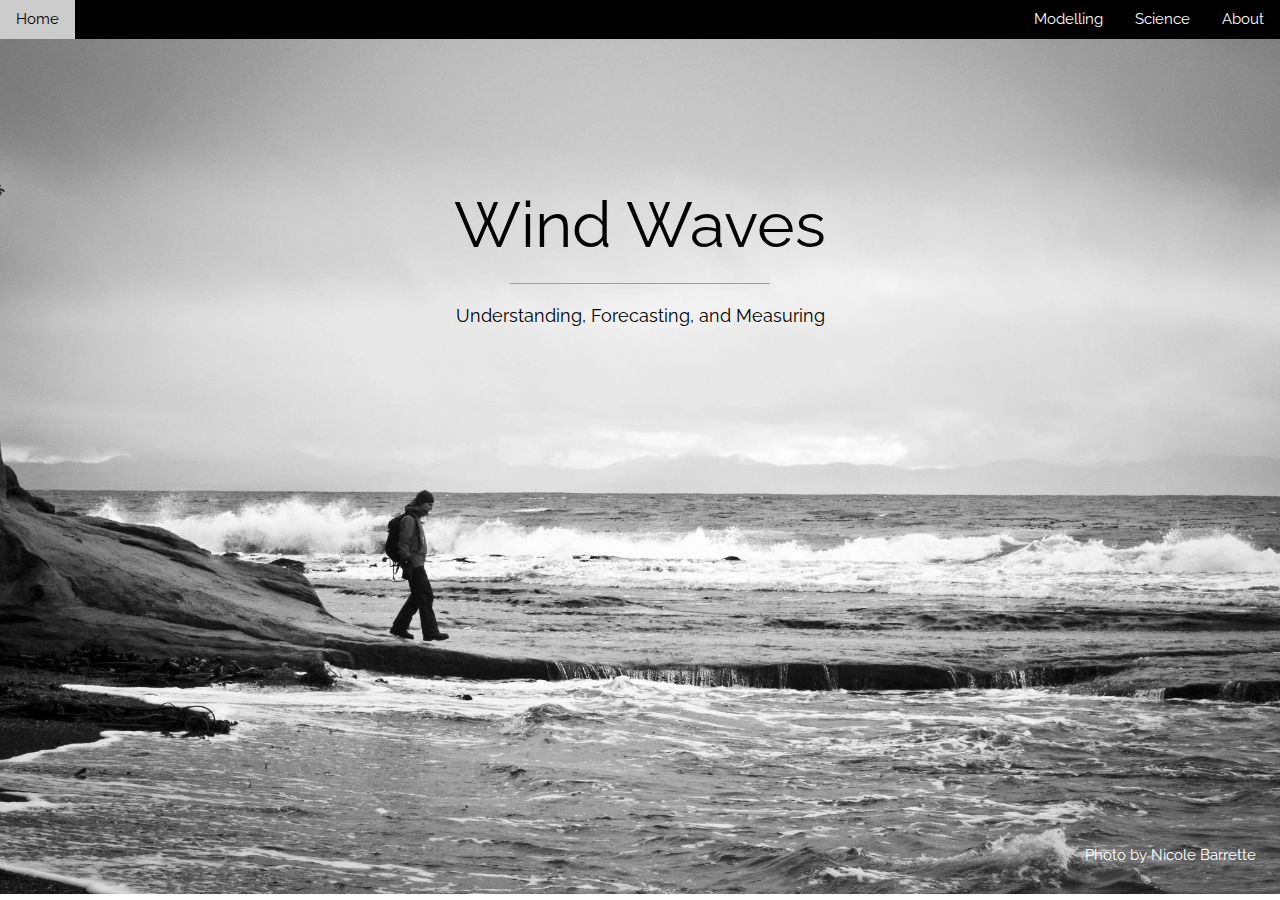
<file: index.html>
<!DOCTYPE html>
<html>
<title>Wind Waves</title>
<meta charset="UTF-8">
<meta name="viewport" content="width=device-width, initial-scale=1">
<link rel="stylesheet" href="w3.css">
<link rel="stylesheet" href="https://fonts.googleapis.com/css?family=Raleway">
<style>
body,h1 {font-family: "Raleway", sans-serif}
body, html {height: 100%}
.bgimg {
    background-image: url("B1.jpg");
    min-height: 95%;
    background-position: center;
    background-size: cover;
}
</style>
<body>

<ul class="w3-navbar w3-black">
	 <li><a href="#">Home</a></li>
	 <li class="w3-right"><a href="#">About</a></li>
	 <li class="w3-right"><a href="#">Science</a></li>
	 <li class="w3-dropdown-hover w3-right">
		<a href="#">Modelling</a>
		<div class="w3-dropdown-content">
		<a href="FallsModelUP.html">Falls Lake, NC</a>
		</div>
	 </li>
</ul>

<div class="bgimg w3-display-container w3-animate-opacity w3-text-black">
  <div class="w3-display-topmiddle w3-padding-128">
    <h1 class="w3-jumbo w3-animate-top">Wind Waves</h1>
    <hr class="w3-border-grey" style="margin:auto;width:70%">
    <p class="w3-large w3-center">Understanding, Forecasting, and Measuring</p>
  </div>
  <div class="w3-display-bottomright w3-padding-large">
    <p class="w3-text-white">Photo by Nicole Barrette</p>
  </div>
</div>

</body>
</html>
</file>
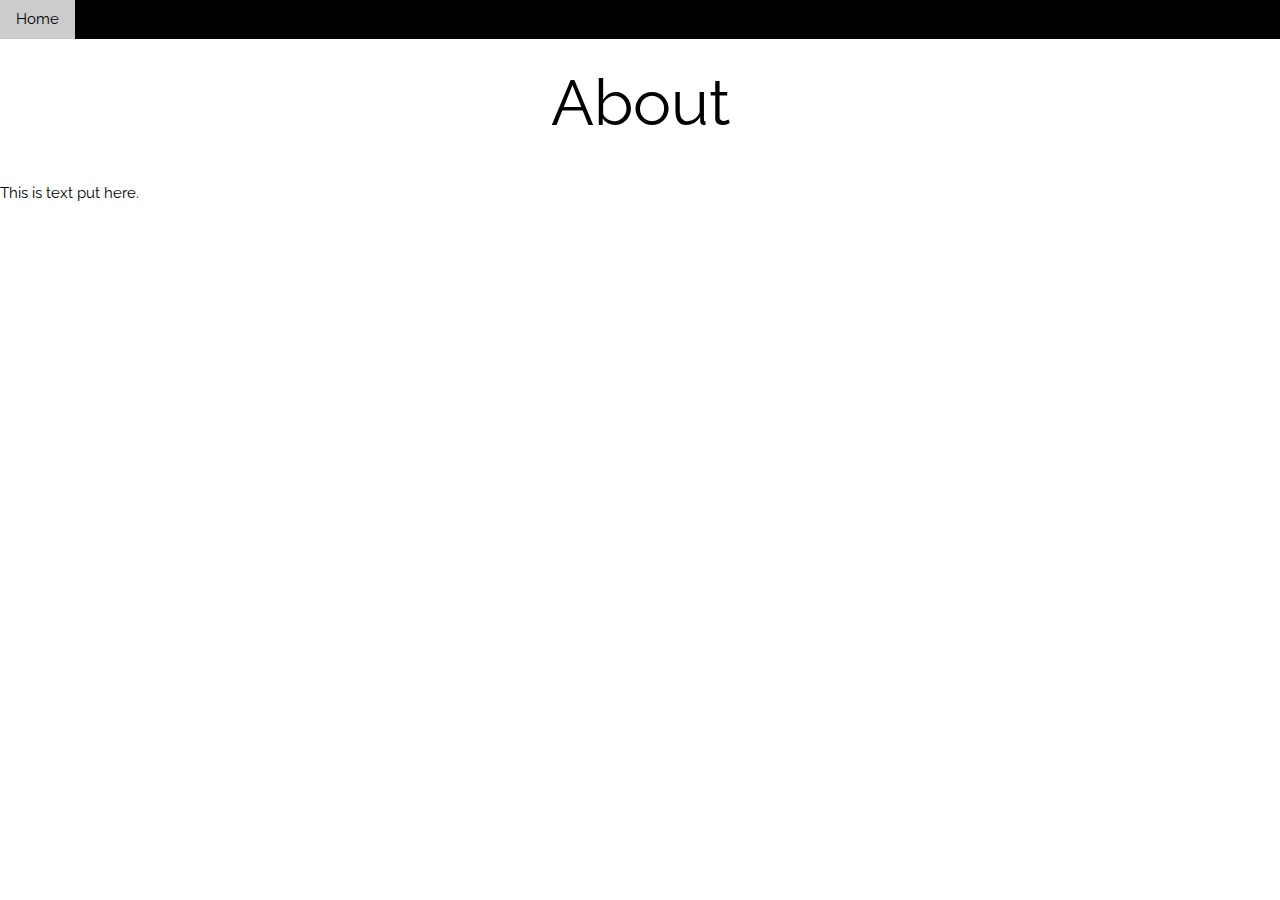
<file: About.html>
<!DOCTYPE html>
<html>
<title>About</title>
<meta charset="UTF-8">
<meta name="viewport" content="width=device-width, initial-scale=1">
<link rel="stylesheet" href="w3.css">
<link rel="stylesheet" href="https://fonts.googleapis.com/css?family=Raleway">
<style>
body,h1 {font-family: "Raleway", sans-serif}
body, html {height: 100%}

</style>
<body>

<ul class="w3-navbar w3-black">
	 <li><a href="index.html">Home</a></li>
</ul>

<div class="w3-display-container w3-padding-64 w3-jumbo w3-animate-opacity w3-text-black">
  <div class="w3-display-middle">
    <p class="w3-animate-top">About</p>
  </div>
</div>

<div class="w3-display-container">
   <p>This is text put here.</p>
</div>



</body>
</html>
</file>
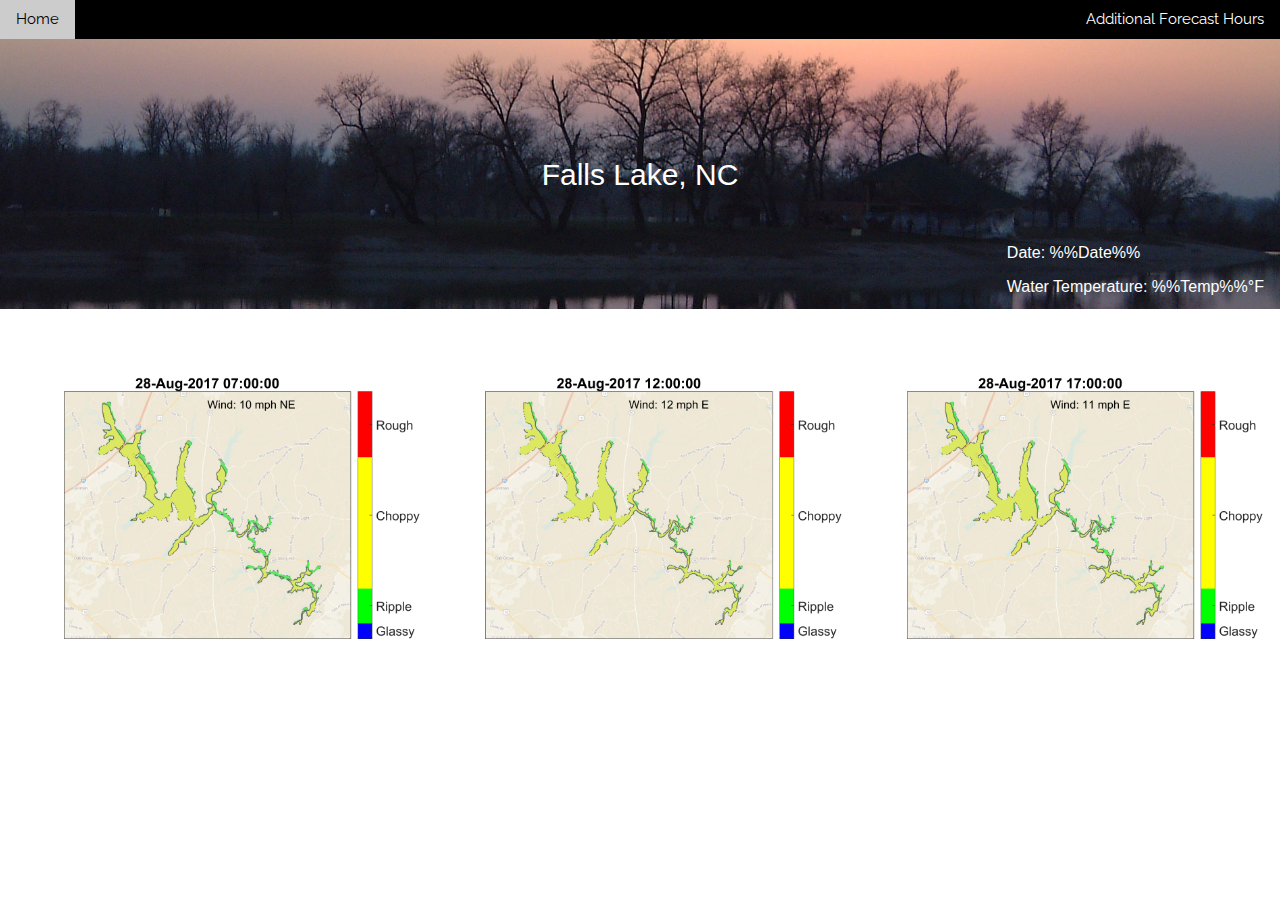
<file: FallsModel.html>
<!DOCTYPE html>
<html>
<title>Falls Lake</title>
<meta charset="UTF-8">
<meta name="viewport" content="width=device-width, initial-scale=1">
<link rel="stylesheet" href="w3.css">
<link rel="stylesheet" href="https://fonts.googleapis.com/css?family=Raleway">
<style>
body,h1 {font-family: "Raleway", sans-serif}
body, html {height: 100%}
.bgimg {
    background-image: url("FallsModel.jpg");
    min-height: 30%;
    background-position: center;
    background-size: cover;
}
</style>
<body>

<ul class="w3-navbar w3-black">
	 <li><a href="index.html">Home</a></li>
	 <li class="w3-dropdown-hover w3-right">
		<a href="#">Additional Forecast Hours</a>
		<div class="w3-dropdown-content">
		<a href="Add1.html">%%Date1%% 07:00</a>
		<a href="Add2.html">%%Date1%% 12:00</a>
		<a href="Add3.html">%%Date1%% 17:00</a>
		</div>
	 </li>
	 </ul>

<div class="bgimg w3-display-container w3-animate-opacity w3-text-white">
  <div class="w3-display-middle">
    <h2 class="w3-animate-top">Falls Lake, NC</h2>
  </div>
  <div class="w3-display-bottomright w3-margin-right">
  <h6>Date: %%Date%%</h6>
  <h6>Water Temperature: %%Temp%%&degF</h6>
  </div>
</div>

<div class="w3-row-padding w3-margin-top">
	<div class="w3-third">
		<a href="index2.html">
		 <img src="Image1.jpg" style="width:100%">
		</a>
	</div>
	
	<div class="w3-third">
		 <a href="index3.html">
		 <img src="Image2.jpg" style="width:100%">
		 </a>
	</div>
	
	<div class="w3-third">
	     <a href="index4.html">
		 <img src="Image3.jpg" style="width:100%">
		 </a>
	</div>
</div>

</body>
</html>
</file>
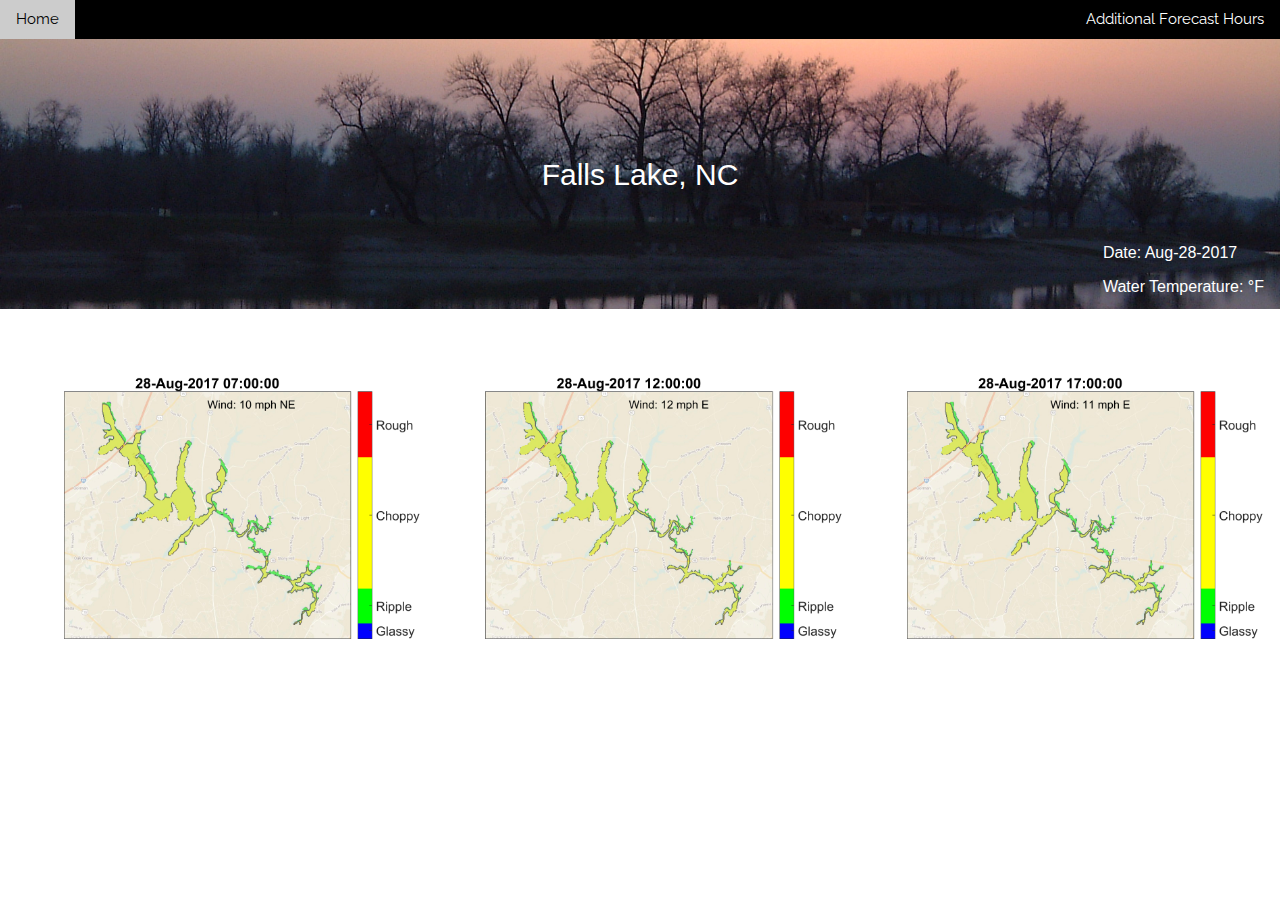
<file: FallsModelUP.html>
<!DOCTYPE html>
<html>
<title>Falls Lake</title>
<meta charset="UTF-8">
<meta name="viewport" content="width=device-width, initial-scale=1">
<link rel="stylesheet" href="w3.css">
<link rel="stylesheet" href="https://fonts.googleapis.com/css?family=Raleway">
<style>
body,h1 {font-family: "Raleway", sans-serif}
body, html {height: 100%}
.bgimg {
    background-image: url("FallsModel.jpg");
    min-height: 30%;
    background-position: center;
    background-size: cover;
}
</style>
<body>

<ul class="w3-navbar w3-black">
	 <li><a href="index.html">Home</a></li>
	 <li class="w3-dropdown-hover w3-right">
		<a href="#">Additional Forecast Hours</a>
		<div class="w3-dropdown-content">
		<a href="Add1.html">Aug-29-2017 07:00</a>
		<a href="Add2.html">Aug-29-2017 12:00</a>
		<a href="Add3.html">Aug-29-2017 17:00</a>
		</div>
	 </li>
	 </ul>

<div class="bgimg w3-display-container w3-animate-opacity w3-text-white">
  <div class="w3-display-middle">
    <h2 class="w3-animate-top">Falls Lake, NC</h2>
  </div>
  <div class="w3-display-bottomright w3-margin-right">
  <h6>Date: Aug-28-2017</h6>
  <h6>Water Temperature: &degF</h6>
  </div>
</div>

<div class="w3-row-padding w3-margin-top">
	<div class="w3-third">
		<a href="index2.html">
		 <img src="Image1.jpg" style="width:100%">
		</a>
	</div>
	
	<div class="w3-third">
		 <a href="index3.html">
		 <img src="Image2.jpg" style="width:100%">
		 </a>
	</div>
	
	<div class="w3-third">
	     <a href="index4.html">
		 <img src="Image3.jpg" style="width:100%">
		 </a>
	</div>
</div>

</body>
</html>
</file>
